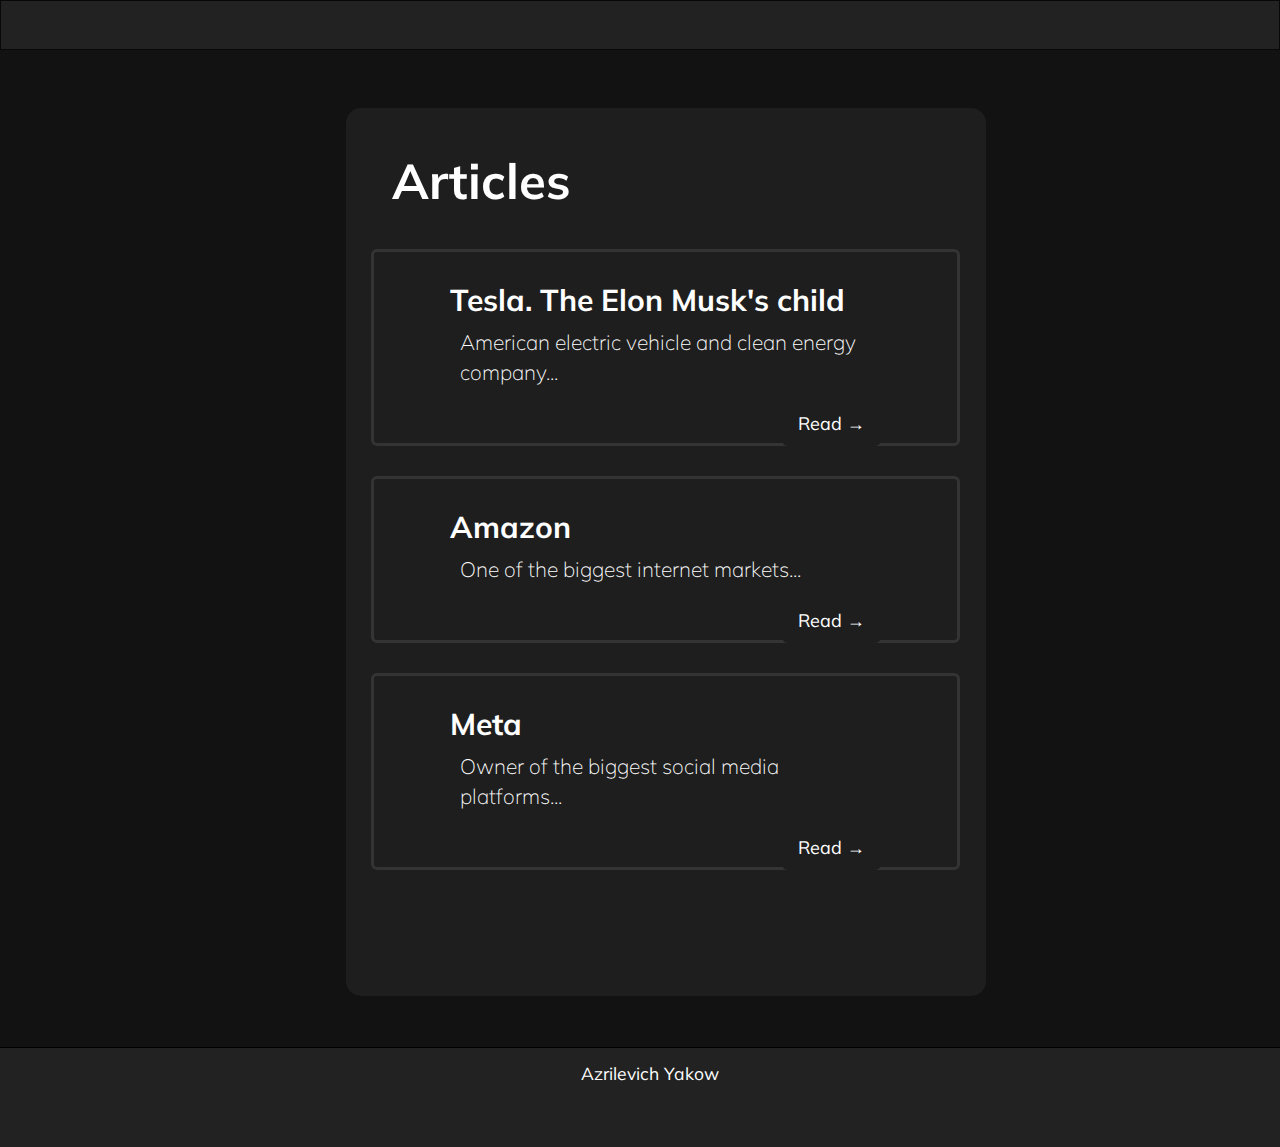
<file: index.html>
<!DOCTYPE html>
<html lang="en">

  <head>
    <meta charset="UTF-8">
    <meta name="viewport" content="width=device-width, initial-scale=1.0">
    <title>Modern companies</title>

    <!-- icon -->
    <link rel="shortcut icon" href="assets/img/icon.png">

    <!-- Подключаем Bootstrap CSS через CDN -->
    <link rel="stylesheet" href="https://maxcdn.bootstrapcdn.com/bootstrap/3.3.7/css/bootstrap.min.css">

    <!-- Main Style -->
    <link href="assets/css/style.css" rel="stylesheet">
    <!-- google font -->
    <link rel="preconnect" href="https://fonts.gstatic.com">
    <link href="https://fonts.googleapis.com/css2?family=Mulish:wght@400;700;900&display=swap" rel="stylesheet">
  </head>

  <body>

    <div class="container-fluid">

        <div class="row">

            <nav role="navigation" class="navbar navbar-inverse">

                <div class="container">

                    <div class="navbar-header header">

                      <div class="container">
                  
                        <div class="row">
                    
                          <div class="col-lg-12">
                            <a name="up"></a>

                              
                            
                          </div>

                        </div>

                      </div>

                    </div>

                </div>

            </nav>

        </div>

    </div>


    <div class="margin-1"></div>


    <div class="container-fluid">

      <div class="row">

        <div class="col-lg-3"></div>

        <div class="col-lg-6 content">

          <h1><strong>Articles</strong></h1>
          <h4><br></h4>

          <div class="jumbotron jumbo">
            <h2><strong>Tesla. The Elon Musk's child</strong></h2>
            <p>American electric vehicle and clean energy company...</p>
            <p><a class="btn btn-success btn-lg pull-right btnn" href="tesla" role="button">Read →</a></p>
          </div>

          <div class="jumbotron jumbo">
            <h2><strong>Amazon</strong></h2>
            <p>One of the biggest internet markets...</p>
            <p><a class="btn btn-success btn-lg pull-right btnn" href="amazon" role="button">Read →</a></p>
          </div>

          <div class="jumbotron jumbo">
            	<h2><strong>Meta</strong></h2>
            	<p>Owner of the biggest social media platforms...</p>
            	<p><a class="btn btn-success btn-lg pull-right btnn" href="facebook" role="button">Read →</a></p>
          </div>

          <div class="margin-17"></div>

        </div>

      </div>

    </div>

      <div class="margin-2"></div>

    </div>


    <footer>
      
      <div class="container-fluid">

        <div class="row">

          <div class="col-lg-1">

          </div>

          <div class="col-lg-10">

            <p class = "text-center">Azrilevich Yakow</p>

          </div>

          <div class="col-lg-1"></div>

        </div>

      </div>

    </footer>





    <!-- Подключаем jQuery и Bootstrap JS через CDN -->
    <script src="https://ajax.googleapis.com/ajax/libs/jquery/1.12.4/jquery.min.js"></script>
    <script src="https://maxcdn.bootstrapcdn.com/bootstrap/3.3.7/js/bootstrap.min.js"></script>
  </body>
</html>
</file>
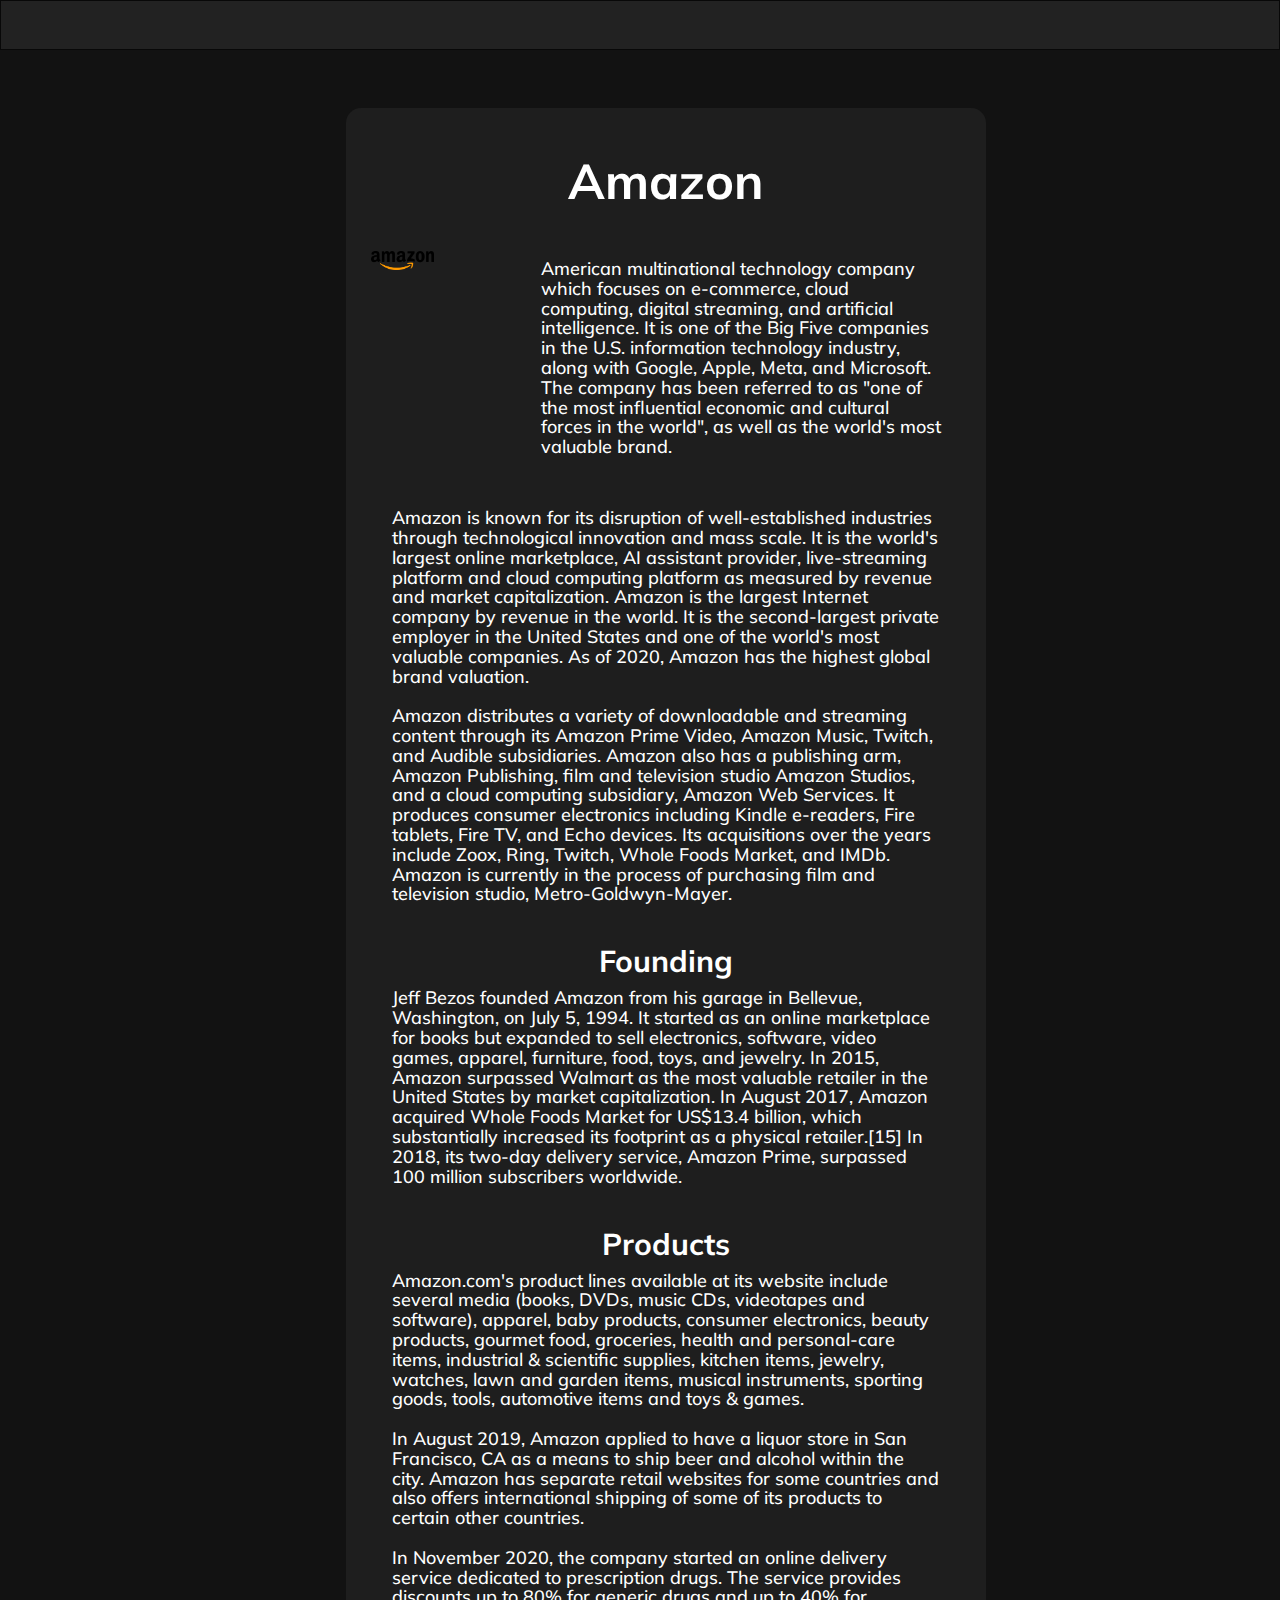
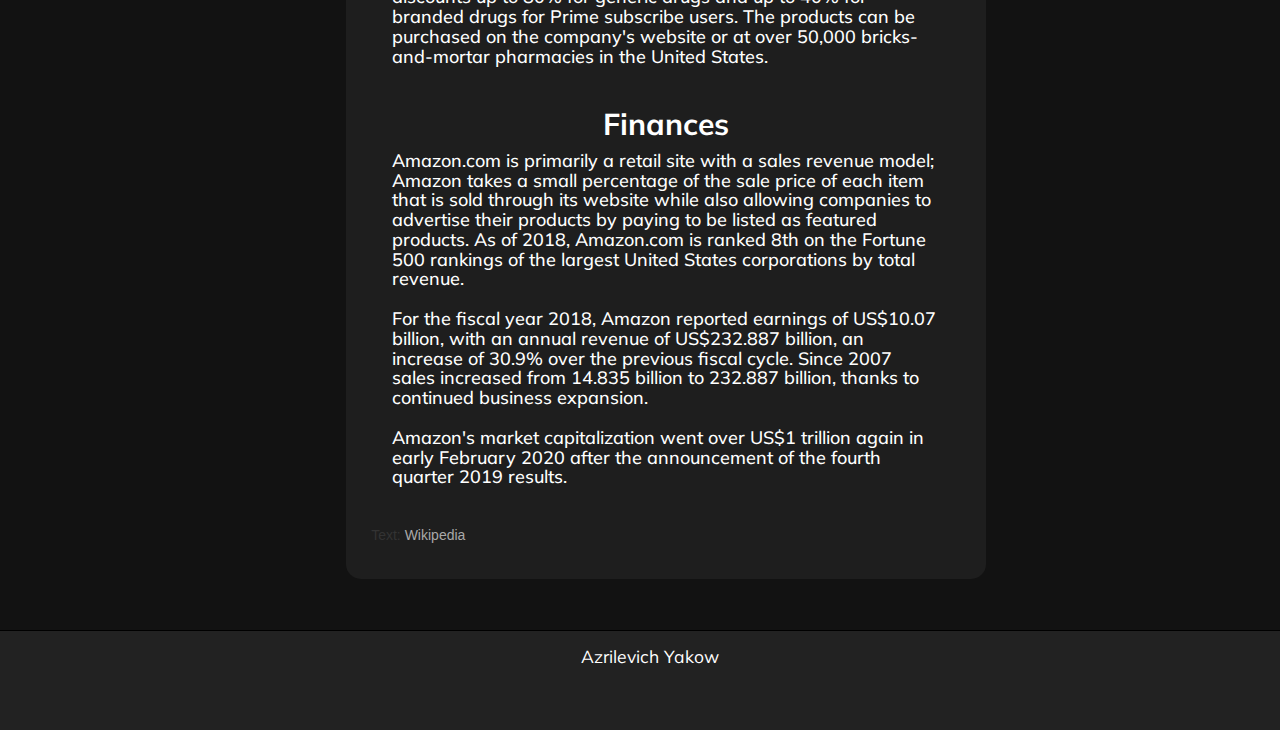
<file: amazon.html>
<!DOCTYPE html>
<html lang="ru">

<head>
    <meta charset="UTF-8">
    <meta name="keywords" content="" />
    <meta name="viewport" content="width=device-width, initial-scale=1.0">
    <title>Amazon</title>

    <!-- icon -->
    <link rel="shortcut icon" href="assets/img/icon.png">

    <!-- Подключаем Bootstrap CSS через CDN -->
    <link rel="stylesheet" href="https://maxcdn.bootstrapcdn.com/bootstrap/3.3.7/css/bootstrap.min.css">

    <!-- Main Style -->
    <link href="assets/css/style.css" rel="stylesheet">
    <!-- google font -->
    <link rel="preconnect" href="https://fonts.gstatic.com">
    <link href="https://fonts.googleapis.com/css2?family=Mulish:wght@400;700;900&display=swap" rel="stylesheet">
</head>

<body>

    <div class="container-fluid">

        <div class="row">

            <nav role="navigation" class="navbar navbar-inverse">

                <div class="container">

                    <div class="navbar-header header">

                        <div class="container">

                            <div class="row">

                                <div class="col-lg-12">

                                </div>

                            </div>

                        </div>

                    </div>

                </div>

            </nav>

        </div>

    </div>


    <div class="margin-1"></div>


    <div class="container-fluid">

        <div class="row">

            <div class="col-lg-3"></div>

            <div class="col-lg-6 content">

                <h1 class="cName"><strong>Amazon</strong></h1>

                <div class="margin-7"></div>

                <div class="card mb-4" style="max-width: 100%;">
                    <div class="row g-0">
                        <div class="col-md-3">
                            <img src="assets/img/amazon-logo.png" class="img-fluid rounded-start" alt="amazon logo"
                                id="aLogo">
                        </div>
                        <div class="col-md-9">
                            <div class="card-body">
                                <h4 class="card-text">American multinational technology company which focuses on e-commerce, cloud computing, digital streaming, and
                                artificial intelligence. It is one of the Big Five companies in the U.S. information technology industry, along with
                                Google, Apple, Meta, and Microsoft. The company has been referred to as "one of the
                                most influential economic and cultural forces in the world", as well as the world's most valuable brand.
                                </h4>
                            </div>
                        </div>
                    </div>
                </div>

                <div class="margin-7"></div>

                <h4>Amazon is known for its disruption of well-established industries through technological innovation and mass
                scale. It is the world's largest online marketplace, AI assistant provider, live-streaming platform and
                cloud computing platform as measured by revenue and market capitalization.
                Amazon is the largest Internet company by revenue in the world. It is the second-largest private employer in the United States and one of the
                world's most valuable companies. As of 2020, Amazon has the highest global brand valuation. <br><br>
                
                Amazon distributes a variety of downloadable and streaming content through its Amazon Prime Video, Amazon Music, Twitch,
                and Audible subsidiaries. Amazon also has a publishing arm, Amazon Publishing, film and television studio Amazon
                Studios, and a cloud computing subsidiary, Amazon Web Services. It produces consumer electronics including Kindle
                e-readers, Fire tablets, Fire TV, and Echo devices. Its acquisitions over the years include Zoox, Ring, Twitch, Whole
                Foods Market, and IMDb. Amazon is currently in the process of purchasing film and television studio,
                Metro-Goldwyn-Mayer.</h4>

                <div class="margin-7"></div>

                <h2 class="zag"><strong>Founding</strong></h2>

                <h4>Jeff Bezos founded Amazon from his garage in Bellevue, Washington, on July 5, 1994. It started as an online
                marketplace for books but expanded to sell electronics, software, video games, apparel, furniture, food, toys, and
                jewelry. In 2015, Amazon surpassed Walmart as the most valuable retailer in the United States by market
                capitalization. In August 2017, Amazon acquired Whole Foods Market for US$13.4 billion, which substantially
                increased its footprint as a physical retailer.[15] In 2018, its two-day delivery service, Amazon Prime, surpassed 100
                million subscribers worldwide.</h4>

                <div class="margin-7"></div>

                <h2 class="zag"><strong>Products</strong></h2>

                <h4>Amazon.com's product lines available at its website include several media (books, DVDs, music CDs, videotapes and
                software), apparel, baby products, consumer electronics, beauty products, gourmet food, groceries, health and
                personal-care items, industrial & scientific supplies, kitchen items, jewelry, watches, lawn and garden items, musical
                instruments, sporting goods, tools, automotive items and toys & games. <br><br>
                In August 2019, Amazon applied to have a liquor store in San Francisco, CA as a means to ship beer and alcohol within the city. Amazon has separate
                retail websites for some countries and also offers international shipping of some of its products to certain other
                countries. <br><br> 
                In November 2020, the company started an online delivery service dedicated to prescription drugs. The
                service provides discounts up to 80% for generic drugs and up to 40% for branded drugs for Prime subscribe users. The
                products can be purchased on the company's website or at over 50,000 bricks-and-mortar pharmacies in the United
                States.</h4>

                <div class="margin-7"></div>

                <h2 class="zag"><strong>Finances</strong></h2>
                
                <h4>Amazon.com is primarily a retail site with a sales revenue model; Amazon takes a small percentage of the sale price of
                each item that is sold through its website while also allowing companies to advertise their products by paying to be
                listed as featured products. As of 2018, Amazon.com is ranked 8th on the Fortune 500 rankings of the largest United
                States corporations by total revenue. <br><br>
                
                For the fiscal year 2018, Amazon reported earnings of US$10.07 billion, with an annual revenue of US$232.887 billion, an
                increase of 30.9% over the previous fiscal cycle. Since 2007 sales increased from 14.835 billion to 232.887 billion,
                thanks to continued business expansion. <br><br>
                
                Amazon's market capitalization went over US$1 trillion again in early February 2020 after the announcement of the fourth
                quarter 2019 results.</h4>
                
                <div class="margin-7"></div>

                <h5>Text: <a href="en.wikipedia.org" target="_blank">Wikipedia</a></h5>

            </div>

        </div>

        <div class="margin-2"></div>

    </div>


    <footer>

        <div class="container-fluid">

            <div class="row">

                <div class="col-lg-1">


                </div>

                <div class="col-lg-10">

                    <p class="text-center">Azrilevich Yakow</p>

                </div>

                <div class="col-lg-1"></div>

            </div>

        </div>

    </footer>





    <!-- Подключаем jQuery и Bootstrap JS через CDN -->
    <script src="https://ajax.googleapis.com/ajax/libs/jquery/1.12.4/jquery.min.js"></script>
    <script src="https://maxcdn.bootstrapcdn.com/bootstrap/3.3.7/js/bootstrap.min.js"></script>
</body>

</html>
</file>
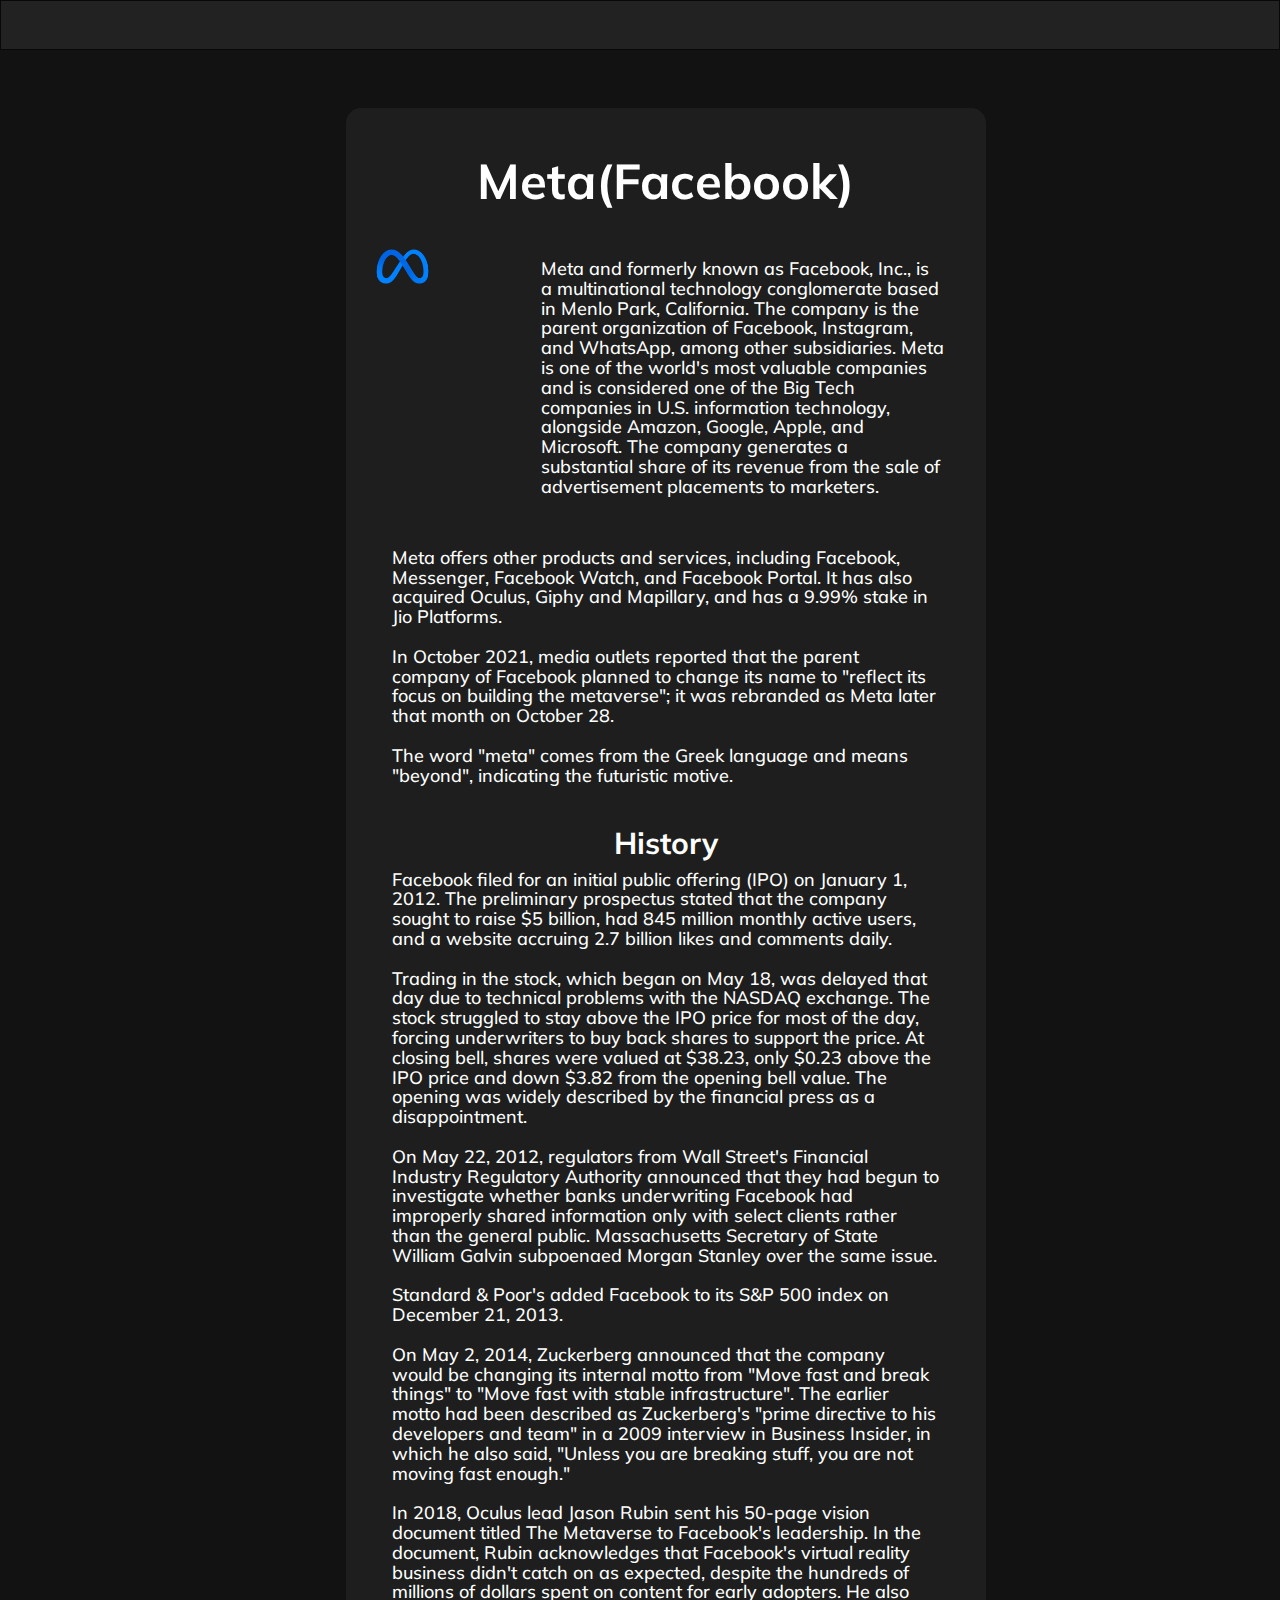
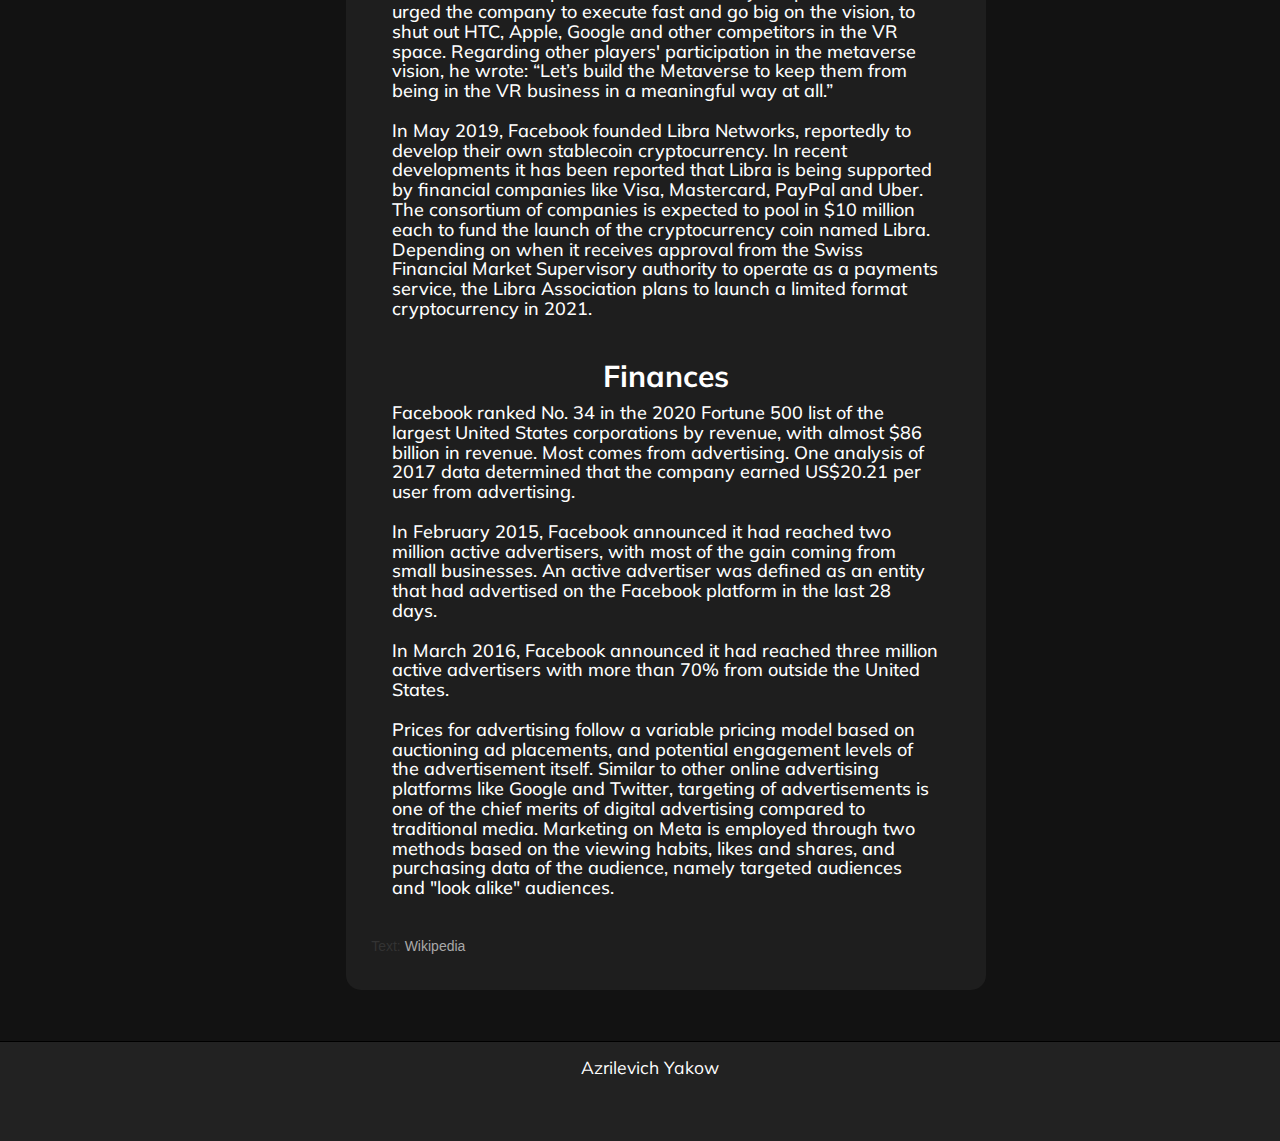
<file: facebook.html>
<!DOCTYPE html>
<html lang="ru">

<head>
    <meta charset="UTF-8">
    <meta name="keywords" content="" />
    <meta name="viewport" content="width=device-width, initial-scale=1.0">
    <title>Meta</title>

    <!-- icon -->
    <link rel="shortcut icon" href="assets/img/icon.png">

    <!-- Подключаем Bootstrap CSS через CDN -->
    <link rel="stylesheet" href="https://maxcdn.bootstrapcdn.com/bootstrap/3.3.7/css/bootstrap.min.css">

    <!-- Main Style -->
    <link href="assets/css/style.css" rel="stylesheet">
    <!-- google font -->
    <link rel="preconnect" href="https://fonts.gstatic.com">
    <link href="https://fonts.googleapis.com/css2?family=Mulish:wght@400;700;900&display=swap" rel="stylesheet">
</head>

<body>

    <div class="container-fluid">

        <div class="row">

            <nav role="navigation" class="navbar navbar-inverse">

                <div class="container">

                    <div class="navbar-header header">

                        <div class="container">

                            <div class="row">

                                <div class="col-lg-12">

                                </div>

                            </div>

                        </div>

                    </div>

                </div>

            </nav>

        </div>

    </div>


    <div class="margin-1"></div>


    <div class="container-fluid">

        <div class="row">

            <div class="col-lg-3"></div>

            <div class="col-lg-6 content">

                <h1 class="cName"><strong>Meta(Facebook)</strong></h1>

                <div class="margin-7"></div>

                <div class="card mb-4" style="max-width: 100%;">
                    <div class="row g-0">
                        <div class="col-md-3">
                            <img src="assets/img/meta-logo.png" class="img-fluid rounded-start" alt="tesla logo"
                                id="tLogo">
                        </div>
                        <div class="col-md-9">
                            <div class="card-body">
                                <h4 class="card-text">Meta and formerly known as Facebook, Inc., is a multinational technology conglomerate based in Menlo Park,
                                California. The company is the parent organization of Facebook, Instagram, and WhatsApp, among other subsidiaries.
                                Meta is one of the world's most valuable companies and is considered one of the Big Tech companies in U.S. information
                                technology, alongside Amazon, Google, Apple, and Microsoft. The company generates a substantial share of its revenue
                                from the sale of advertisement placements to marketers.
                                </h4>
                            </div>
                        </div>
                    </div>
                </div>

                <div class="margin-7"></div>

                <h4>Meta offers other products and services, including Facebook, Messenger, Facebook Watch, and Facebook Portal. It has also
                acquired Oculus, Giphy and Mapillary, and has a 9.99% stake in Jio Platforms. <br><br>
                
                In October 2021, media outlets reported that the parent company of Facebook planned to change its name to "reflect its
                focus on building the metaverse"; it was rebranded as Meta later that month on October 28. <br><br> 
                The word "meta"
                comes from the Greek language and means "beyond", indicating the futuristic motive.</h4>

                <div class="margin-7"></div>

                <h2 class="zag"><strong>History</strong></h2>

                <h4>Facebook filed for an initial public offering (IPO) on January 1, 2012. The preliminary prospectus stated that the
                company sought to raise $5 billion, had 845 million monthly active users, and a website accruing 2.7 billion likes and
                comments daily. <br><br>
                
                Trading in the stock, which began on May 18, was delayed that day due to technical problems with the NASDAQ
                exchange. The stock struggled to stay above the IPO price for most of the day, forcing underwriters to buy back
                shares to support the price. At closing bell, shares were valued at $38.23, only $0.23 above the IPO price and
                down $3.82 from the opening bell value. The opening was widely described by the financial press as a disappointment. <br><br>
                
                On May 22, 2012, regulators from Wall Street's Financial Industry Regulatory Authority announced that they had begun to
                investigate whether banks underwriting Facebook had improperly shared information only with select clients rather than
                the general public. Massachusetts Secretary of State William Galvin subpoenaed Morgan Stanley over the same issue. <br><br>
                
                Standard & Poor's added Facebook to its S&P 500 index on December 21, 2013. <br><br>
                
                On May 2, 2014, Zuckerberg announced that the company would be changing its internal motto from "Move fast and break
                things" to "Move fast with stable infrastructure". The earlier motto had been described as Zuckerberg's "prime
                directive to his developers and team" in a 2009 interview in Business Insider, in which he also said, "Unless you are
                breaking stuff, you are not moving fast enough." <br><br>
                
                In 2018, Oculus lead Jason Rubin sent his 50-page vision document titled The Metaverse to Facebook's leadership. In the
                document, Rubin acknowledges that Facebook's virtual reality business didn't catch on as expected, despite the hundreds
                of millions of dollars spent on content for early adopters. He also urged the company to execute fast and go big on the
                vision, to shut out HTC, Apple, Google and other competitors in the VR space. Regarding other players' participation in
                the metaverse vision, he wrote: “Let’s build the Metaverse to keep them from being in the VR business in a meaningful
                way at all.” <br><br>
                
                In May 2019, Facebook founded Libra Networks, reportedly to develop their own stablecoin cryptocurrency. In recent
                developments it has been reported that Libra is being supported by financial companies like Visa, Mastercard, PayPal and
                Uber. The consortium of companies is expected to pool in $10 million each to fund the launch of the cryptocurrency coin
                named Libra. Depending on when it receives approval from the Swiss Financial Market Supervisory authority to operate
                as a payments service, the Libra Association plans to launch a limited format cryptocurrency in 2021.</h4>

                <div class="margin-7"></div>

                <h2 class="zag"><strong>Finances</strong></h2>

                <h4>Facebook ranked No. 34 in the 2020 Fortune 500 list of the largest United States corporations by revenue, with almost
                $86 billion in revenue. Most comes from advertising. One analysis of 2017 data determined that the company
                earned US$20.21 per user from advertising. <br><br>
                
                In February 2015, Facebook announced it had reached two million active advertisers, with most of the gain coming from
                small businesses. An active advertiser was defined as an entity that had advertised on the Facebook platform in the last
                28 days. <br><br>
                
                In March 2016, Facebook announced it had reached three million active advertisers with more than 70% from
                outside the United States. <br><br>
                
                Prices for advertising follow a variable pricing model based on auctioning ad
                placements, and potential engagement levels of the advertisement itself. Similar to other online advertising platforms
                like Google and Twitter, targeting of advertisements is one of the chief merits of digital advertising compared to
                traditional media. Marketing on Meta is employed through two methods based on the viewing habits, likes and shares, and
                purchasing data of the audience, namely targeted audiences and "look alike" audiences.</h4>

                <div class="margin-7"></div>

                <h5>Text: <a href="en.wikipedia.org target="_blank"">Wikipedia</a></h5>

            </div>

        </div>

        <div class="margin-2"></div>

    </div>


    <footer>

        <div class="container-fluid">

            <div class="row">

                <div class="col-lg-1">


                </div>

                <div class="col-lg-10">

                    <p class="text-center">Azrilevich Yakow</p>

                </div>

                <div class="col-lg-1"></div>

            </div>

        </div>

    </footer>





    <!-- Подключаем jQuery и Bootstrap JS через CDN -->
    <script src="https://ajax.googleapis.com/ajax/libs/jquery/1.12.4/jquery.min.js"></script>
    <script src="https://maxcdn.bootstrapcdn.com/bootstrap/3.3.7/js/bootstrap.min.js"></script>
</body>

</html>
</file>
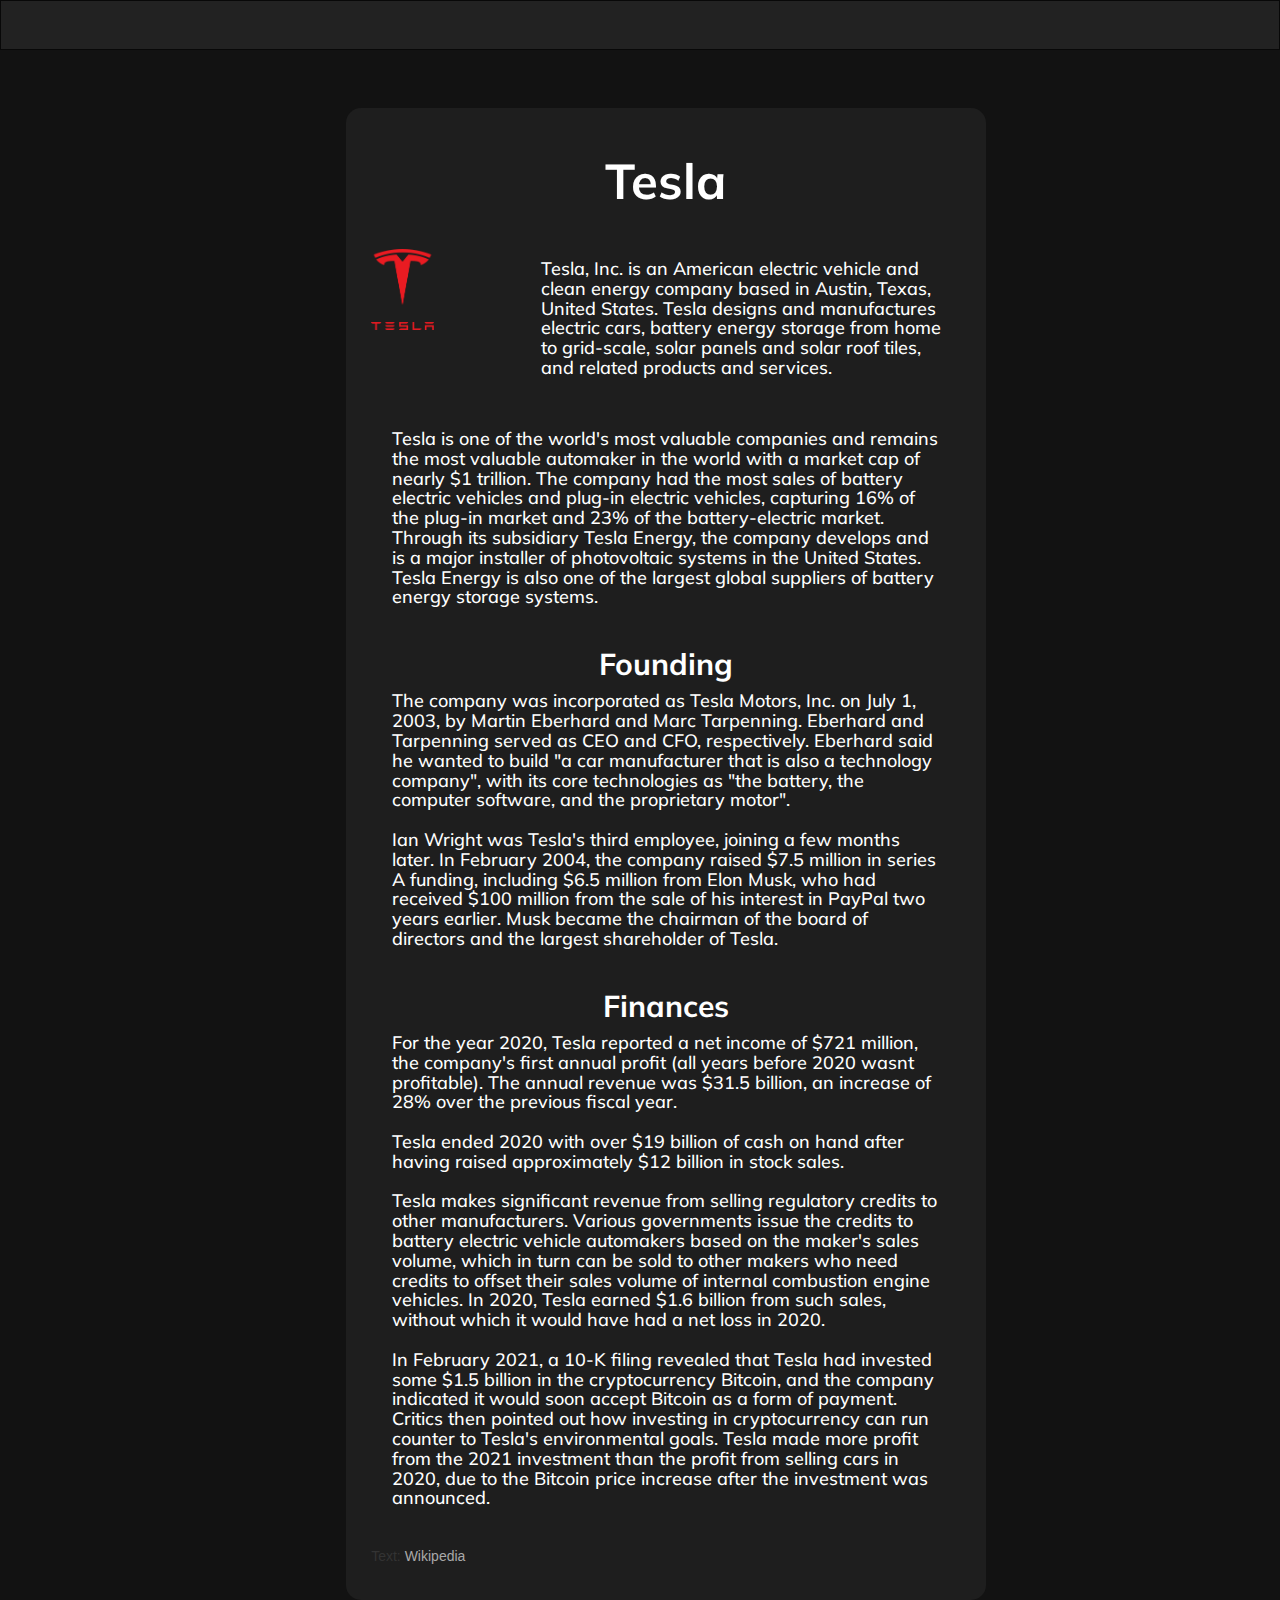
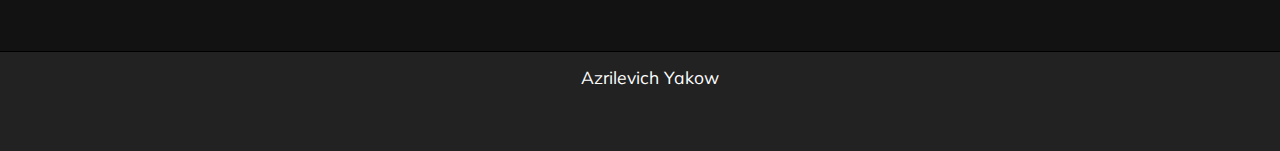
<file: tesla.html>
<!DOCTYPE html>
<html lang="ru">

<head>
    <meta charset="UTF-8">
    <meta name="keywords" content="" />
    <meta name="viewport" content="width=device-width, initial-scale=1.0">
    <title>Tesla</title>

    <!-- icon -->
    <link rel="shortcut icon" href="assets/img/icon.png">

    <!-- Подключаем Bootstrap CSS через CDN -->
    <link rel="stylesheet" href="https://maxcdn.bootstrapcdn.com/bootstrap/3.3.7/css/bootstrap.min.css">

    <!-- Main Style -->
    <link href="assets/css/style.css" rel="stylesheet">
    <!-- google font -->
    <link rel="preconnect" href="https://fonts.gstatic.com">
    <link href="https://fonts.googleapis.com/css2?family=Mulish:wght@400;700;900&display=swap" rel="stylesheet">
</head>

<body>

    <div class="container-fluid">

        <div class="row">

            <nav role="navigation" class="navbar navbar-inverse">

                <div class="container">

                    <div class="navbar-header header">

                        <div class="container">

                            <div class="row">

                                <div class="col-lg-12">

                                </div>

                            </div>

                        </div>

                    </div>

                </div>

            </nav>

        </div>

    </div>


    <div class="margin-1"></div>


    <div class="container-fluid">

        <div class="row">

            <div class="col-lg-3"></div>

            <div class="col-lg-6 content">

                <h1 class="cName"><strong>Tesla</strong></h1>

                <div class="margin-7"></div>

                <div class="card mb-4" style="max-width: 100%;">
                    <div class="row g-0">
                        <div class="col-md-3">
                            <img src="assets/img/tesla-logo.png" class="img-fluid rounded-start" alt="tesla logo" id = "tLogo">
                        </div>
                        <div class="col-md-9">
                            <div class="card-body">
                                <h4 class = "card-text">Tesla, Inc. is an American electric vehicle and clean energy company based in
                                Austin, Texas, United States. Tesla designs and manufactures electric cars, battery energy storage from home to
                                grid-scale, solar panels and solar roof tiles, and related products and services.</h4>
                            </div>
                        </div>
                    </div>
                </div>

                <div class="margin-7"></div>

                <h4>Tesla is one of the world's most valuable companies and remains the most valuable automaker in the world with a market
                cap of nearly $1 trillion. The company had the most sales of battery electric vehicles and plug-in electric vehicles,
                capturing 16% of the plug-in market and 23% of the battery-electric market. Through its subsidiary Tesla Energy, the company develops and is a major installer of photovoltaic systems in
                the United States. Tesla Energy is also one of the largest global suppliers of battery energy storage systems.</h4>

                <div class="margin-7"></div>

                <h2 class="zag"><strong>Founding</strong></h2>

                <h4>The company was incorporated as Tesla Motors, Inc. on July 1, 2003, by Martin Eberhard and Marc Tarpenning. Eberhard
                and Tarpenning served as CEO and CFO, respectively. Eberhard said he wanted to build "a car manufacturer that is
                also a technology company", with its core technologies as "the battery, the computer software, and the proprietary
                motor".<br><br>
                
                Ian Wright was Tesla's third employee, joining a few months later. In February 2004, the company raised $7.5 million
                in series A funding, including $6.5 million from Elon Musk, who had received $100 million from the sale of his interest
                in PayPal two years earlier. Musk became the chairman of the board of directors and the largest shareholder of
                Tesla.</h4>

                <div class="margin-7"></div>

                <h2 class="zag"><strong>Finances</strong></h2>

                <h4>For the year 2020, Tesla reported a net income of $721 million, the company's first annual
                profit (all years before 2020 wasnt profitable). The annual revenue was $31.5 billion, an increase of 28% over the previous fiscal year. <br><br>
                
                Tesla ended 2020 with over $19 billion of cash on hand after having raised approximately $12 billion in stock sales. <br><br>
                
                Tesla makes significant revenue from selling regulatory credits to other manufacturers. Various governments issue
                the credits to battery electric vehicle automakers based on the maker's sales volume, which in turn can be sold to other
                makers who need credits to offset their sales volume of internal combustion engine vehicles. In 2020, Tesla earned
                $1.6 billion from such sales, without which it would have had a net loss in 2020. <br><br>
                
                In February 2021, a 10-K filing revealed that Tesla had invested some $1.5 billion in the cryptocurrency Bitcoin, and
                the company indicated it would soon accept Bitcoin as a form of payment. Critics then pointed out how investing in
                cryptocurrency can run counter to Tesla's environmental goals. Tesla made more profit from the 2021 investment
                than the profit from selling cars in 2020, due to the Bitcoin price increase after the investment was
                announced.</h4>

                <div class="margin-7"></div>

                <h5>Text: <a href="en.wikipedia.org" target="_blank">Wikipedia</a></h5>

            </div>

        </div>

        <div class="margin-2"></div>

    </div>


    <footer>

        <div class="container-fluid">

            <div class="row">

                <div class="col-lg-1">


                </div>

                <div class="col-lg-10">

                    <p class="text-center">Azrilevich Yakow</p>

                </div>

                <div class="col-lg-1"></div>

            </div>

        </div>

    </footer>





    <!-- Подключаем jQuery и Bootstrap JS через CDN -->
    <script src="https://ajax.googleapis.com/ajax/libs/jquery/1.12.4/jquery.min.js"></script>
    <script src="https://maxcdn.bootstrapcdn.com/bootstrap/3.3.7/js/bootstrap.min.js"></script>
</body>

</html>
</file>
<file: assets/css/style.css>
/* Global styles */

footer {
   	width: 100%;
   	height: 5%;
	color: #666;
	background-color: #222;
	padding: 1% 0 4% 0;
	border-top: 1px solid #000;
}

h1 {
	margin-left: 3.5%;
	margin-right: 3.5%;
	margin-bottom: 2%;
	font-family: 'Mulish', sans-serif;
	font-size: 350%;
	color: #FFFFFF;
}

h4 {
	margin-left: 3.5%;
	margin-right: 3.5%;
	font-family: 'Mulish', sans-serif;
	color: #FFFFFF;
}

h2 {
	margin-left: 3.5%;
	margin-right: 3.5%;
	font-family: 'Mulish', sans-serif;
	color: #FFFFFF;
}

p {
	margin-left: 5.5%;
	margin-right: 3.5%;
	font-size: 125%;
	font-family: 'Mulish', sans-serif;
	color: #FFFFFF;
}

li {
	font-size: 75%;
}

body { 
	background: #121212 !important; 
}

a{
	text-decoration: none;
	color: #A9A9A9;
}

a:hover{
	color: #BB86FC;
	text-decoration: none;
}

.margin-21 {
	margin-bottom: 21%;
}

.margin-17 {
	margin-bottom: 17%;
}

.margin-7 {
	margin-bottom: 7%;
}

.margin-5 {
	margin-bottom: 5%;
}

.margin-4 {
	margin-bottom: 4%;
}

.margin-3 {
	margin-bottom: 3%;
}

.margin-2 {
	margin-bottom: 2%;
}

.margin-1 {
	margin-bottom: 1%;
}









/* header*/

.header {
	padding-top: 1%;
	padding-bottom: 1%;
}

.header h1 {
	margin-top: 3%;
	color: white;
}

.nav-container{
    border: none !important; outline: none !important;
}

.navbar {
    -webkit-border-radius: 0;
    -moz-border-radius: 0;
    border-radius: 0;
}





/* content*/

.big {
	width: 55%;
	height: 55%;
	margin-top: 5%;
	border: solid 1px;
	border-color: #A9A9A9;
}

.content {
	margin: 2%;
	padding: 2%;
	background-color: #1E1E1E;
	border-radius: 15px;
}

.f404 {
	padding: 1% 0 5% 0;
}

.butn {
	margin-left: 40%;
}

.butn a{
	color: #666;
}

.btnn{
	margin-bottom: 2%;
}

.btn{
	background: #1E1E1E;
	border: none;
}

.btn:hover{
	background: #BB86FC;
	border: solid 1px;
	border-color: #343434;
}

.jumbo {
	padding: 2% 2% 7% 2%;
	background-color: #1E1E1E;
	border: solid 3px;
	border-color: #343434;
}

.jumbo:hover {
	background-color: #191919;
}


.cName {
	text-align: center;
}

#tLogo {
	width: 50%;
}

.zag {
	text-align: center;
}

#aLogo {
	width: 50%;
}









/* scrollbar */

::-webkit-scrollbar{
	width: 10px;
	background: #e6e4e2;
}

::-webkit-scrollbar-thumb{
	background: #b8b4b2;
	border: solid 1px;
	border-radius: 6px;
	border-color: #A9A9A9;
}

::-webkit-scrollbar-thumb:hover{
	background: #a19d9b;
	border: solid 1px;
	border-radius: 6px;
	border-color: #A9A9A9;
}

::-moz-scrollbar{
	width: 12px;
	background: #e6e4e2;
}

::-moz-scrollbar-thumb{
	background: #b8b4b2;
	border: solid 1px;
	border-radius: 6px;
	border-color: #A9A9A9;
}

::-moz-scrollbar-thumb:hover{
	background: #a19d9b;
	border: solid 1px;
	border-radius: 6px;
	border-color: #A9A9A9;
}
</file>
